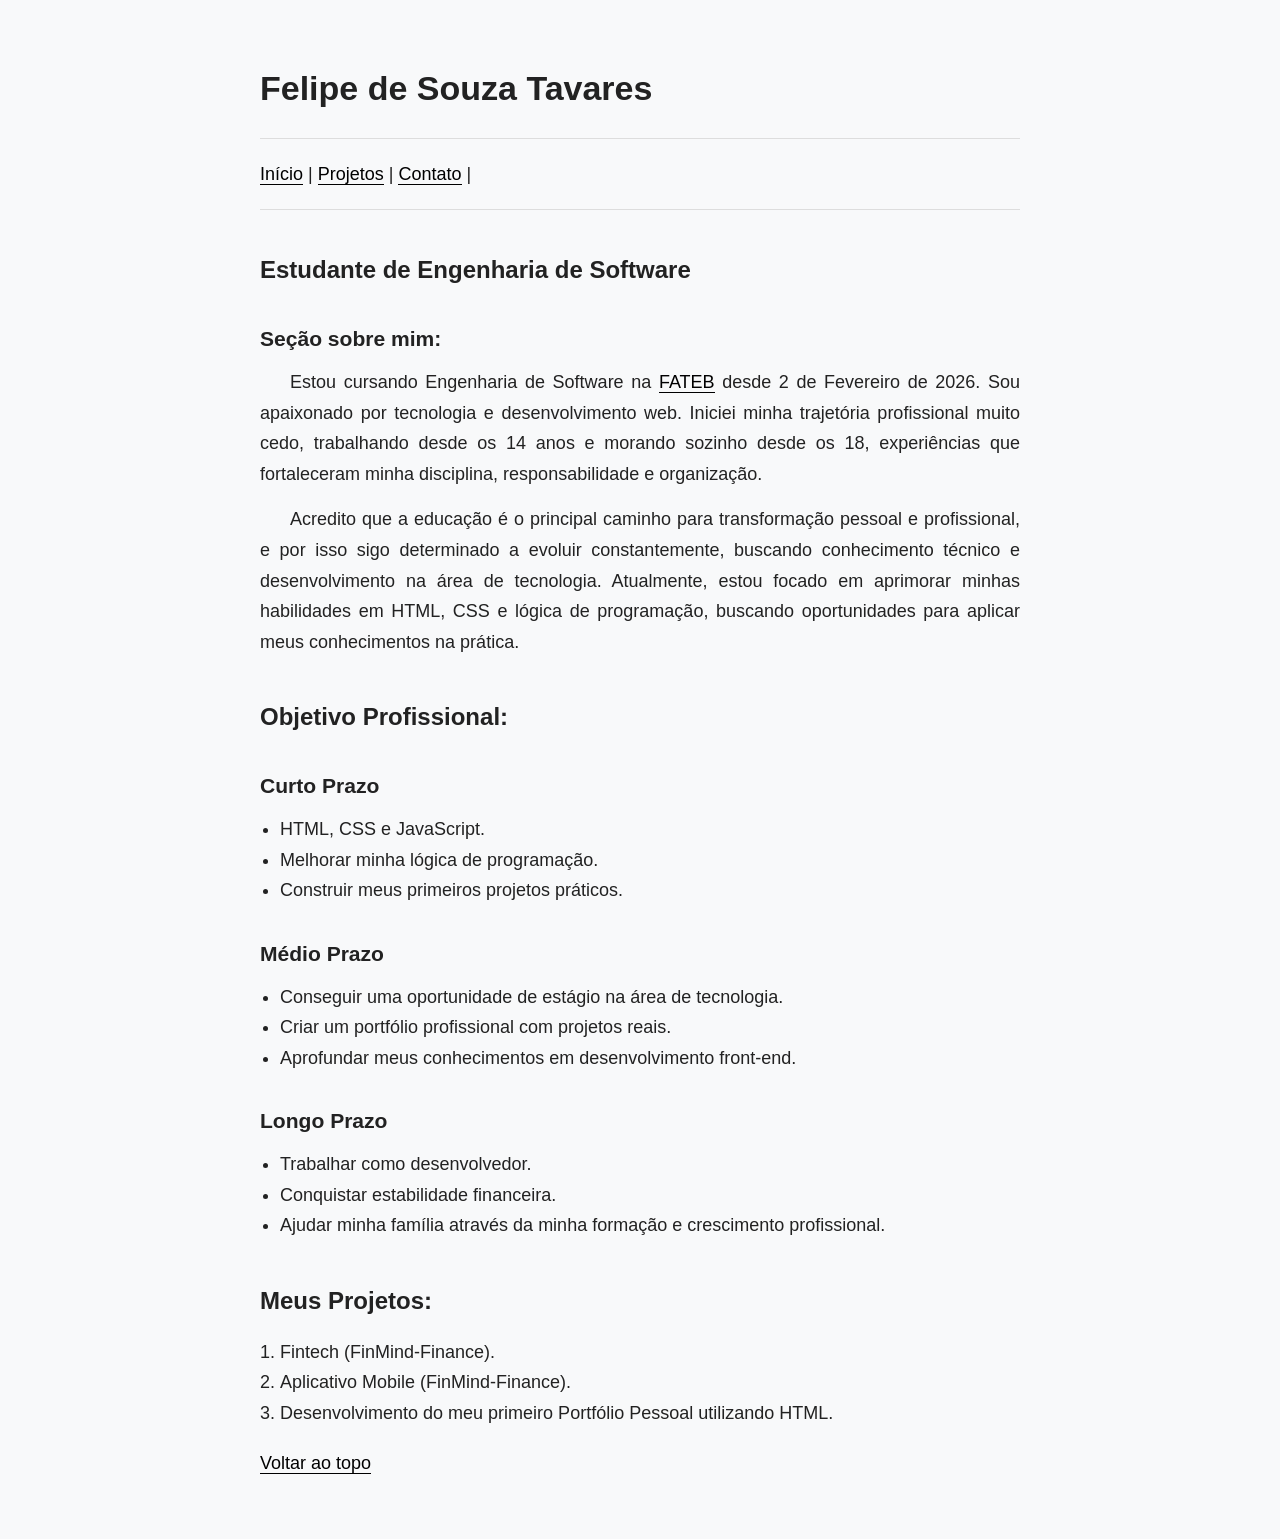
<file: index.HTML>
<!DOCTYPE html>
<html lang="pt-br">
<head>
    <meta charset="UTF-8">
    <meta name="viewport" content="width=device-width, initial-scale=1.0">
    <title>PORTFÓLIO PESSOAL</title>
    <link rel="stylesheet" href="style.css">
 <style>
p {
    text-align: justify;
    text-indent: 30px;
    }
</style>
<style>
    body {
        font-size: 18px;
    }
</style>
</head>
<body>
    <h1 id="topo">Felipe de Souza Tavares</h1>
    <hr>
    <nav>
    <a href="index.html">Início</a> |
<a href="projetos.html">Projetos</a> |
<a href="contato.html">Contato</a>  |
<hr>
    </nav>
    
    <h2>Estudante de Engenharia de Software</h2>

    <h3>Seção sobre mim:</h3>
    <p> Estou cursando Engenharia de Software na <a href="https://www.fateb.br" target="_blank" rel="noopener noreferrer">FATEB</a> desde 2 de Fevereiro de 2026. Sou apaixonado por tecnologia e desenvolvimento web. Iniciei minha trajetória profissional muito cedo, trabalhando desde os 14 anos e morando sozinho desde os 18, experiências que fortaleceram minha disciplina, responsabilidade e organização.</p>
    <p>Acredito que a educação é o principal caminho para transformação pessoal e profissional, e por isso sigo determinado a evoluir constantemente, buscando conhecimento técnico e desenvolvimento na área de tecnologia. Atualmente, estou focado em aprimorar minhas habilidades em HTML, CSS e lógica de programação, buscando oportunidades para aplicar meus conhecimentos na prática.</p>


    <h2>Objetivo Profissional:</h2>

    <h3>Curto Prazo</h3>
    <ul>
       <li>HTML, CSS e JavaScript.</li>
       <li>Melhorar minha lógica de programação.</li> 
       <li>Construir meus primeiros projetos práticos.</li>
    </ul>

    <h3>Médio Prazo</h3>
    <ul>
       <li>Conseguir uma oportunidade de estágio na área de tecnologia.</li>
       <li>Criar um portfólio profissional com projetos reais.</li>
       <li>Aprofundar meus conhecimentos em desenvolvimento front-end.</li>
    </ul>

    <h3>Longo Prazo</h3>
    <ul>
        <li>Trabalhar como desenvolvedor.</li>
        <li>Conquistar estabilidade financeira.</li>
        <li>Ajudar minha família através da minha formação e crescimento profissional.</li>
    </ul>

    <h2>Meus Projetos:</h2>
    <ol>
        <li>Fintech (FinMind-Finance).</li>
        <li>Aplicativo Mobile (FinMind-Finance).</li>
        <li>Desenvolvimento do meu primeiro Portfólio Pessoal utilizando HTML.</li>
    </ol>
    <a href="#topo">Voltar ao topo</a>

</body>
</html>
</file>
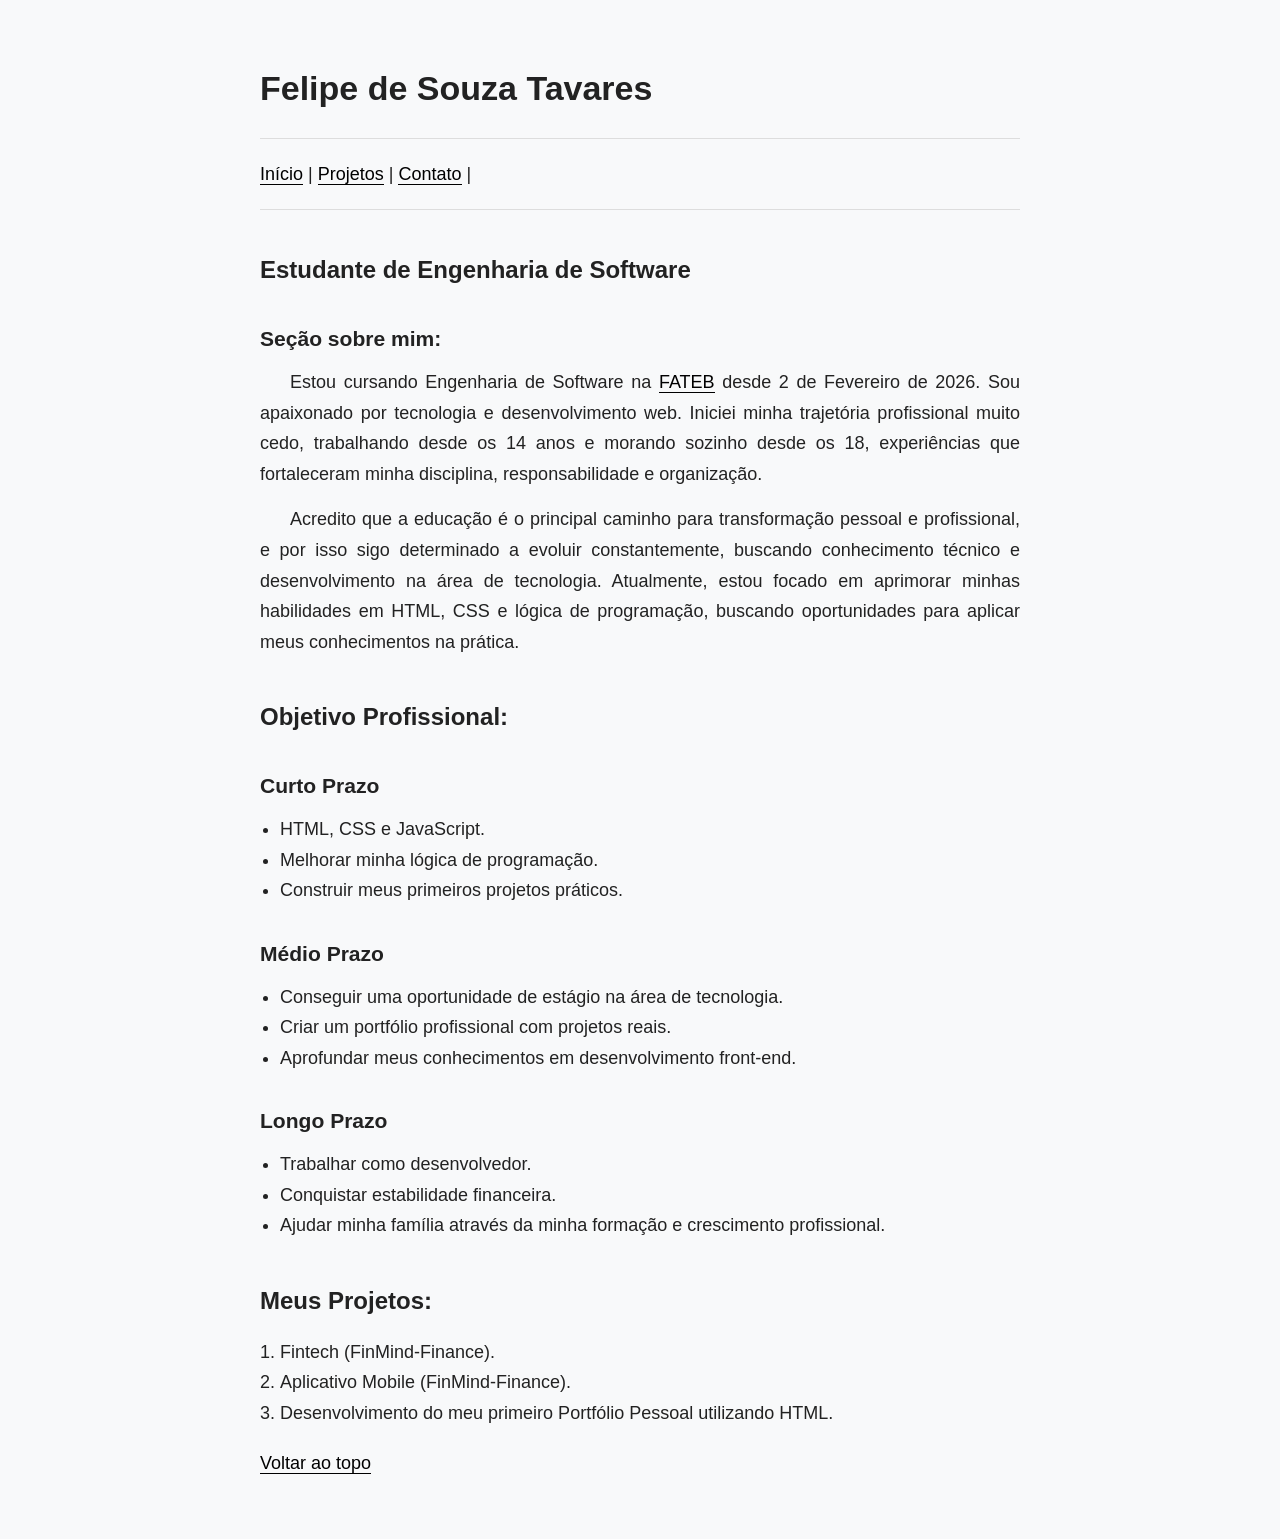
<file: index.html>
<!DOCTYPE html>
<html lang="pt-br">
<head>
    <meta charset="UTF-8">
    <meta name="viewport" content="width=device-width, initial-scale=1.0">
    <title>PORTFÓLIO PESSOAL</title>
    <link rel="stylesheet" href="style.css">
 <style>
p {
    text-align: justify;
    text-indent: 30px;
    }
</style>
<style>
    body {
        font-size: 18px;
    }
</style>
</head>
<body>
    <h1 id="topo">Felipe de Souza Tavares</h1>
    <hr>
    <nav>
    <a href="index.html">Início</a> |
<a href="projetos.html">Projetos</a> |
<a href="contato.html">Contato</a>  |
<hr>
    </nav>
    
    <h2>Estudante de Engenharia de Software</h2>

    <h3>Seção sobre mim:</h3>
    <p> Estou cursando Engenharia de Software na <a href="https://www.fateb.br" target="_blank" rel="noopener noreferrer">FATEB</a> desde 2 de Fevereiro de 2026. Sou apaixonado por tecnologia e desenvolvimento web. Iniciei minha trajetória profissional muito cedo, trabalhando desde os 14 anos e morando sozinho desde os 18, experiências que fortaleceram minha disciplina, responsabilidade e organização.</p>
    <p>Acredito que a educação é o principal caminho para transformação pessoal e profissional, e por isso sigo determinado a evoluir constantemente, buscando conhecimento técnico e desenvolvimento na área de tecnologia. Atualmente, estou focado em aprimorar minhas habilidades em HTML, CSS e lógica de programação, buscando oportunidades para aplicar meus conhecimentos na prática.</p>


    <h2>Objetivo Profissional:</h2>

    <h3>Curto Prazo</h3>
    <ul>
       <li>HTML, CSS e JavaScript.</li>
       <li>Melhorar minha lógica de programação.</li> 
       <li>Construir meus primeiros projetos práticos.</li>
    </ul>

    <h3>Médio Prazo</h3>
    <ul>
       <li>Conseguir uma oportunidade de estágio na área de tecnologia.</li>
       <li>Criar um portfólio profissional com projetos reais.</li>
       <li>Aprofundar meus conhecimentos em desenvolvimento front-end.</li>
    </ul>

    <h3>Longo Prazo</h3>
    <ul>
        <li>Trabalhar como desenvolvedor.</li>
        <li>Conquistar estabilidade financeira.</li>
        <li>Ajudar minha família através da minha formação e crescimento profissional.</li>
    </ul>

    <h2>Meus Projetos:</h2>
    <ol>
        <li>Fintech (FinMind-Finance).</li>
        <li>Aplicativo Mobile (FinMind-Finance).</li>
        <li>Desenvolvimento do meu primeiro Portfólio Pessoal utilizando HTML.</li>
    </ol>
    <a href="#topo">Voltar ao topo</a>

</body>
</html>
</file>
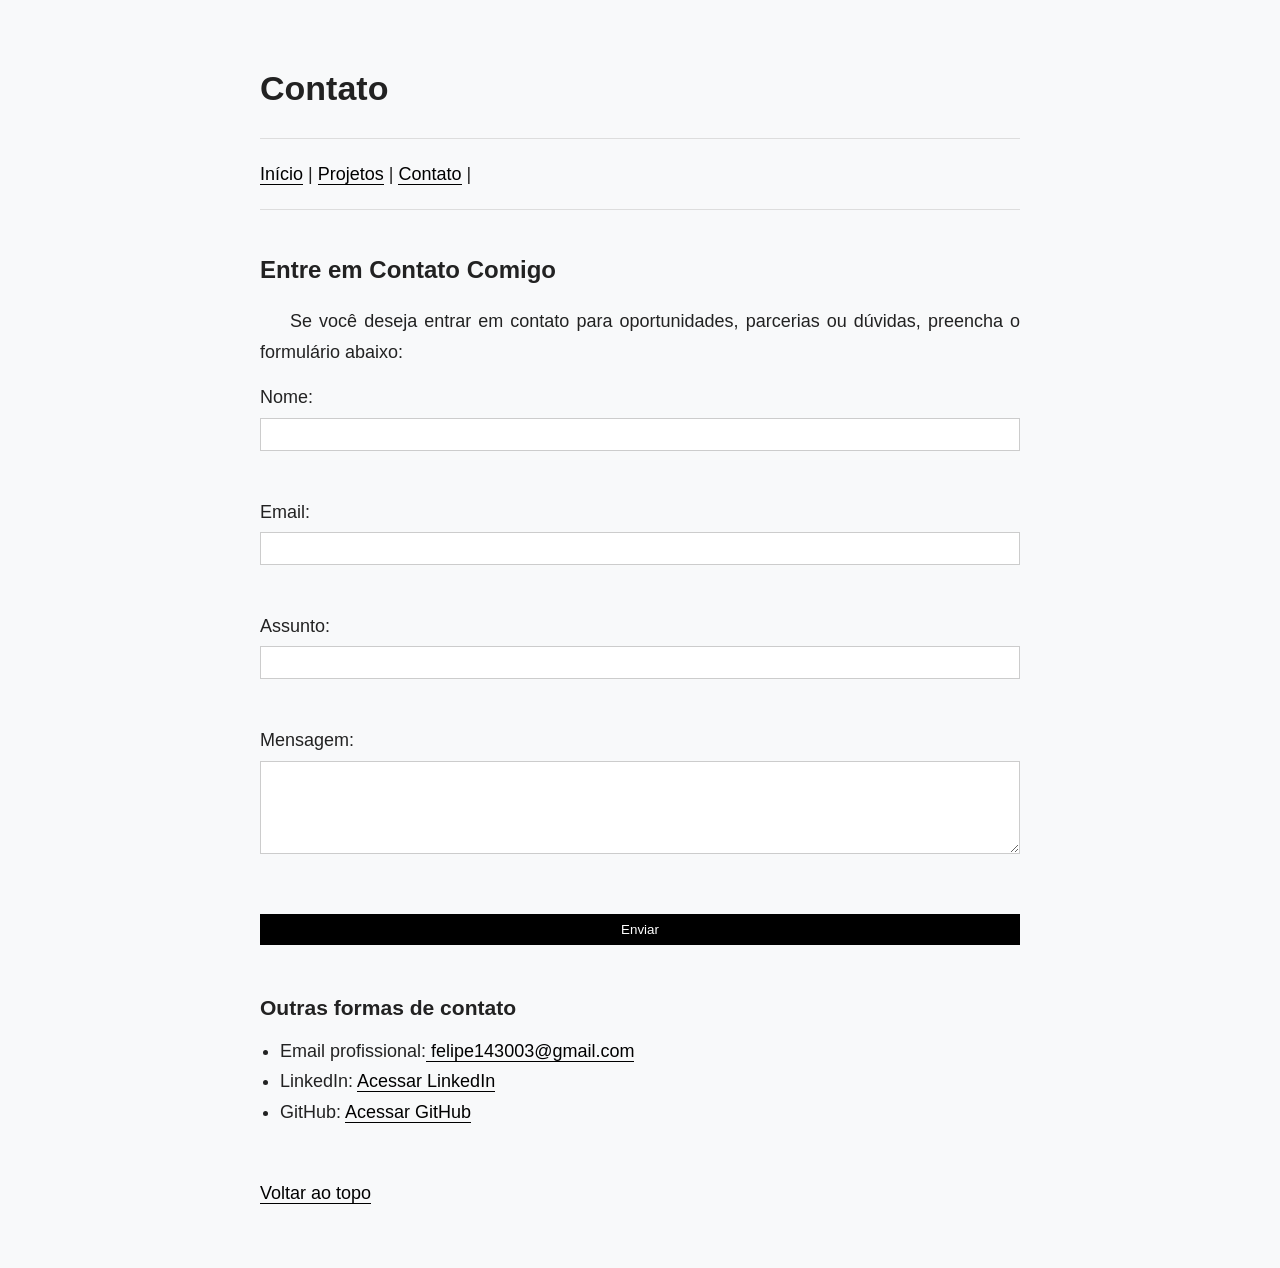
<file: contato.html>
<!DOCTYPE html>
<html lang="pt-br">
<head>
    <meta charset="UTF-8">
    <meta name="viewport" content="width=device-width, initial-scale=1.0">
    <title>Contato</title>
    <link rel="stylesheet" href="style.css">
 <style>
p {
    text-align: justify;
    text-indent: 30px;
    }
</style>
<style>
    body {
        font-size: 18px;
    }
</style>
</head>
<body>
    <h1 id="topo">Contato</h1>

    <hr>
<a href="index.html">Início</a> |
<a href="projetos.html">Projetos</a> |
<a href="contato.html">Contato</a>  |
<hr>

<h2>Entre em Contato Comigo</h2>
<p>Se você deseja entrar em contato para oportunidades, parcerias ou dúvidas, preencha o formulário abaixo:</p>

<form>
    <label for="nome">Nome:</label><br>
    <input type="text" id="nome" name="nome" required><br><br>

    <label for="email">Email:</label><br>
    <input type="email" id="email" name="email" required><br><br>

    <label for="assunto">Assunto:</label><br>
    <input type="text" id="assunto" name="assunto" required><br><br>

    <label for="mensagem">Mensagem:</label><br>
    <textarea id="mensagem" name="mensagem" required rows="5" cols="30"></textarea><br><br>

    <input type="submit" value="Enviar">
</form>

<h3>Outras formas de contato</h3>
<ul>
    <li>Email profissional:<a href="mailto:felipe143003@gmail.com"> felipe143003@gmail.com</a></li>
    <li>LinkedIn: <a href="https://www.linkedin.com/in/felipe-s-tavares/" target="_blank" rel="noopener noreferrer">Acessar LinkedIn</a></li>
    <li>GitHub: <a href="https://github.com/felipe143003-byte" target="_blank" rel="noopener noreferrer">Acessar GitHub</a></li>
</ul>

<br>
<a href="#topo">Voltar ao topo</a>

</body>
</html>
</file>
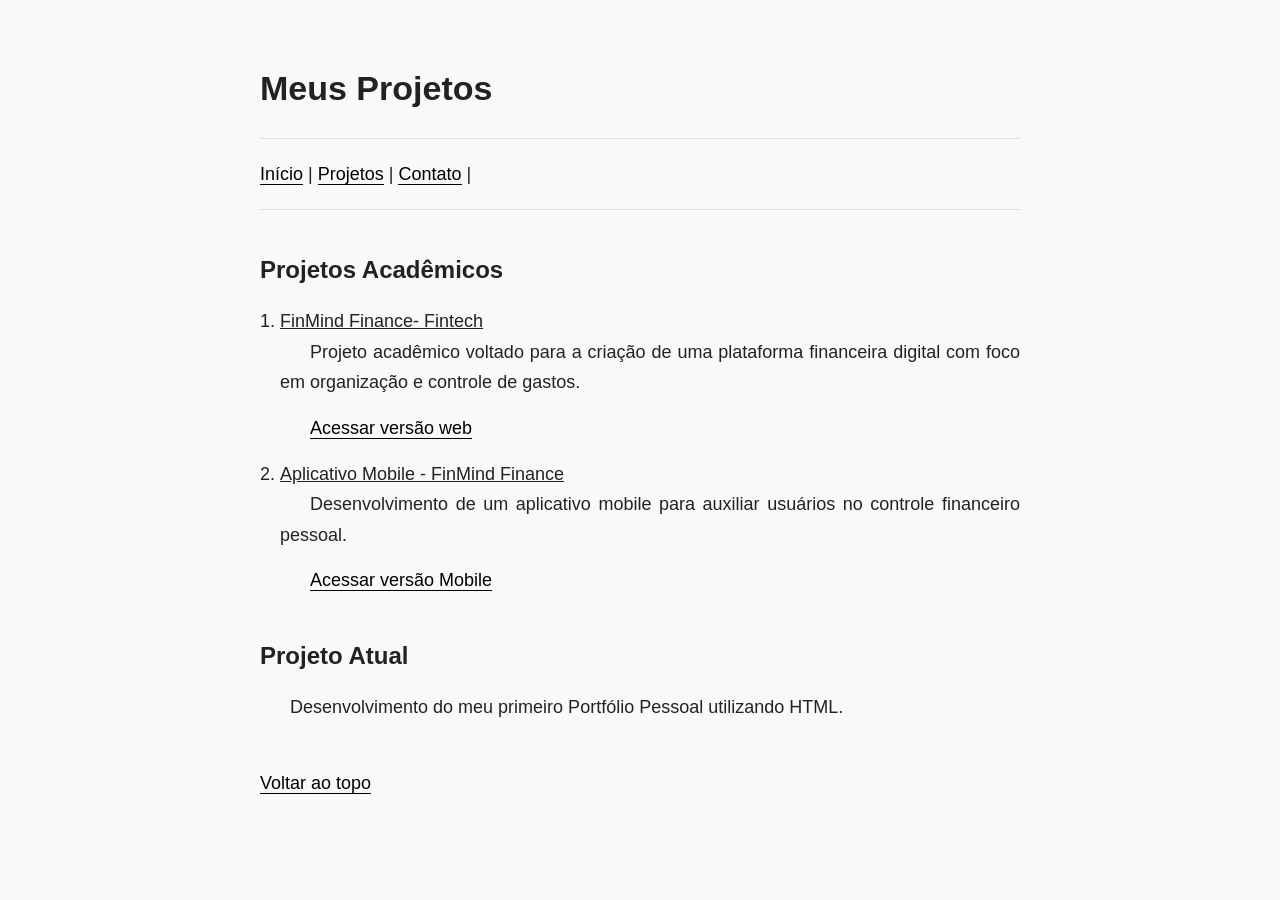
<file: projetos.html>
<!DOCTYPE html>
<html lang="pt-br">
<head>
    <meta charset="UTF-8">
    <meta name="viewport" content="width=device-width, initial-scale=1.0">
    <title>Meus Projetos</title>
    <link rel="stylesheet" href="style.css">
 <style>
p {
    text-align: justify;
    text-indent: 30px;
    }
</style>
<style>
    body {
        font-size: 18px;
    }
</style>
</head>
<body>
    <h1 id="topo">Meus Projetos</h1>

    <hr>
<a href="index.html">Início</a> |
<a href="projetos.html">Projetos</a> |
<a href="contato.html">Contato</a>  |
<hr>

<h2>Projetos Acadêmicos</h2>

<ol>
    <li>
        <ins>FinMind Finance- Fintech</ins>
        <p>Projeto acadêmico voltado para a criação de uma plataforma financeira digital com foco em organização e controle de gastos.</p>
        <p>
            <a href="PROJETOS/finmindfinanceweb.html"> Acessar versão web</a>
        </p>
    </li>


    <li>
        <ins>Aplicativo Mobile - FinMind Finance</ins>
        <p>Desenvolvimento de um aplicativo mobile para auxiliar usuários no controle financeiro pessoal.</p>
        <p>
        <a href="PROJETOS/finmindfinancemobile.html"> Acessar versão Mobile</a>
        </p>
    </li>
</ol>

<h2>Projeto Atual</h2>
<p>Desenvolvimento do meu primeiro Portfólio Pessoal utilizando HTML.</p>

<br>
<a href="#topo">Voltar ao topo</a>




</body>
</html>
</file>
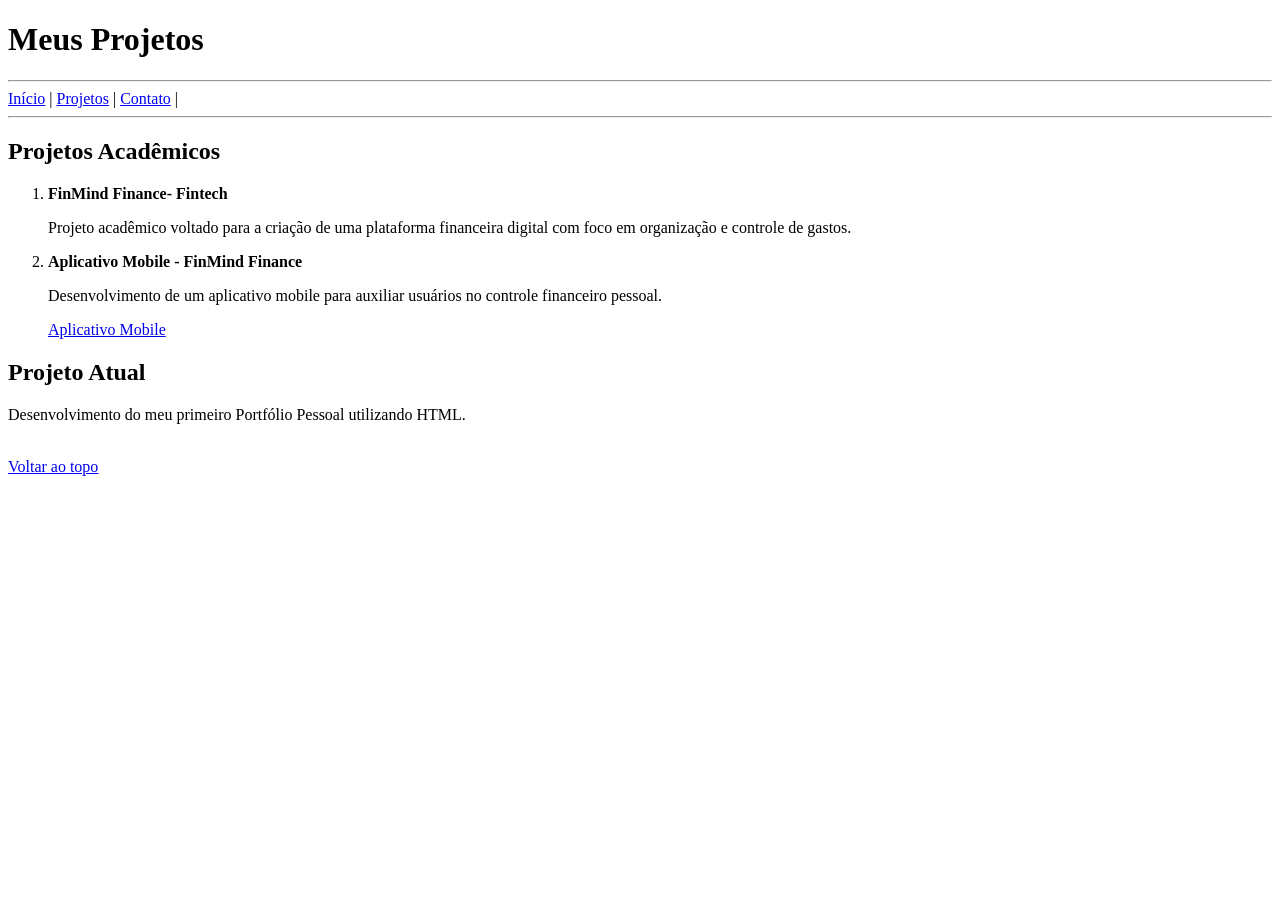
<file: PROJETOS/projetos.html>
<!DOCTYPE html>
<html lang="pt-br">
<head>
    <meta charset="UTF-8">
    <meta name="viewport" content="width=device-width, initial-scale=1.0">
    <title>Meus Projetos</title>
</head>
<body>
    <h1 id="topo">Meus Projetos</h1>

    <hr>
<a href="index.html">Início</a> |
<a href="projetos.html">Projetos</a> |
<a href="contato.html">Contato</a>  |
<hr>

<h2>Projetos Acadêmicos</h2>

<ol>
    <li>
        <strong>FinMind Finance- Fintech</strong>
        <p>Projeto acadêmico voltado para a criação de uma plataforma financeira digital com foco em organização e controle de gastos.</p>
    </li>

    <li>
        <strong>Aplicativo Mobile - FinMind Finance</strong>
        <p>Desenvolvimento de um aplicativo mobile para auxiliar usuários no controle financeiro pessoal.</p>
        <a href="finmindfinancemobile.html"> Aplicativo Mobile</a>
    </li>
</ol>

<h2>Projeto Atual</h2>
<p>Desenvolvimento do meu primeiro Portfólio Pessoal utilizando HTML.</p>

<br>
<a href="#topo">Voltar ao topo</a>




</body>
</html>
</file>
<file: style.css>
* {
    margin: 0;
    padding: 0;
    box-sizing: border-box;
}

body {
    font-family: Arial, Helvetica, sans-serif;
    background-color: #f8f9fa;
    color: #222;
    font-size: 18px;
    line-height: 1.7;
    max-width: 800px;
    margin: 60px auto;
    padding: 0 20px;
}

h1 {
    font-size: 34px;
    margin-bottom: 20px;
}

h2 {
    font-size: 24px;
    margin-top: 40px;
    margin-bottom: 15px;
}

h3 {
    margin-top: 30px;
    margin-bottom: 10px;
}

a {
    color: #000;
    text-decoration: none;
    border-bottom: 1px solid #000;
}

a:hover {
    opacity: 0.6;
}

p {
    text-align: justify;
    margin-bottom: 15px;
}

hr {
    margin: 20px 0;
    border: none;
    border-top: 1px solid #ddd;
}

ul, ol {
    margin-left: 20px;
    margin-bottom: 20px;
}

input, textarea {
    width: 100%;
    padding: 8px;
    margin-top: 5px;
    margin-bottom: 15px;
    border: 1px solid #ccc;
}

input[type="submit"] {
    background-color: #000;
    color: #fff;
    border: none;
    cursor: pointer;
}

input[type="submit"]:hover {
    opacity: 0.8;
}
</file>
